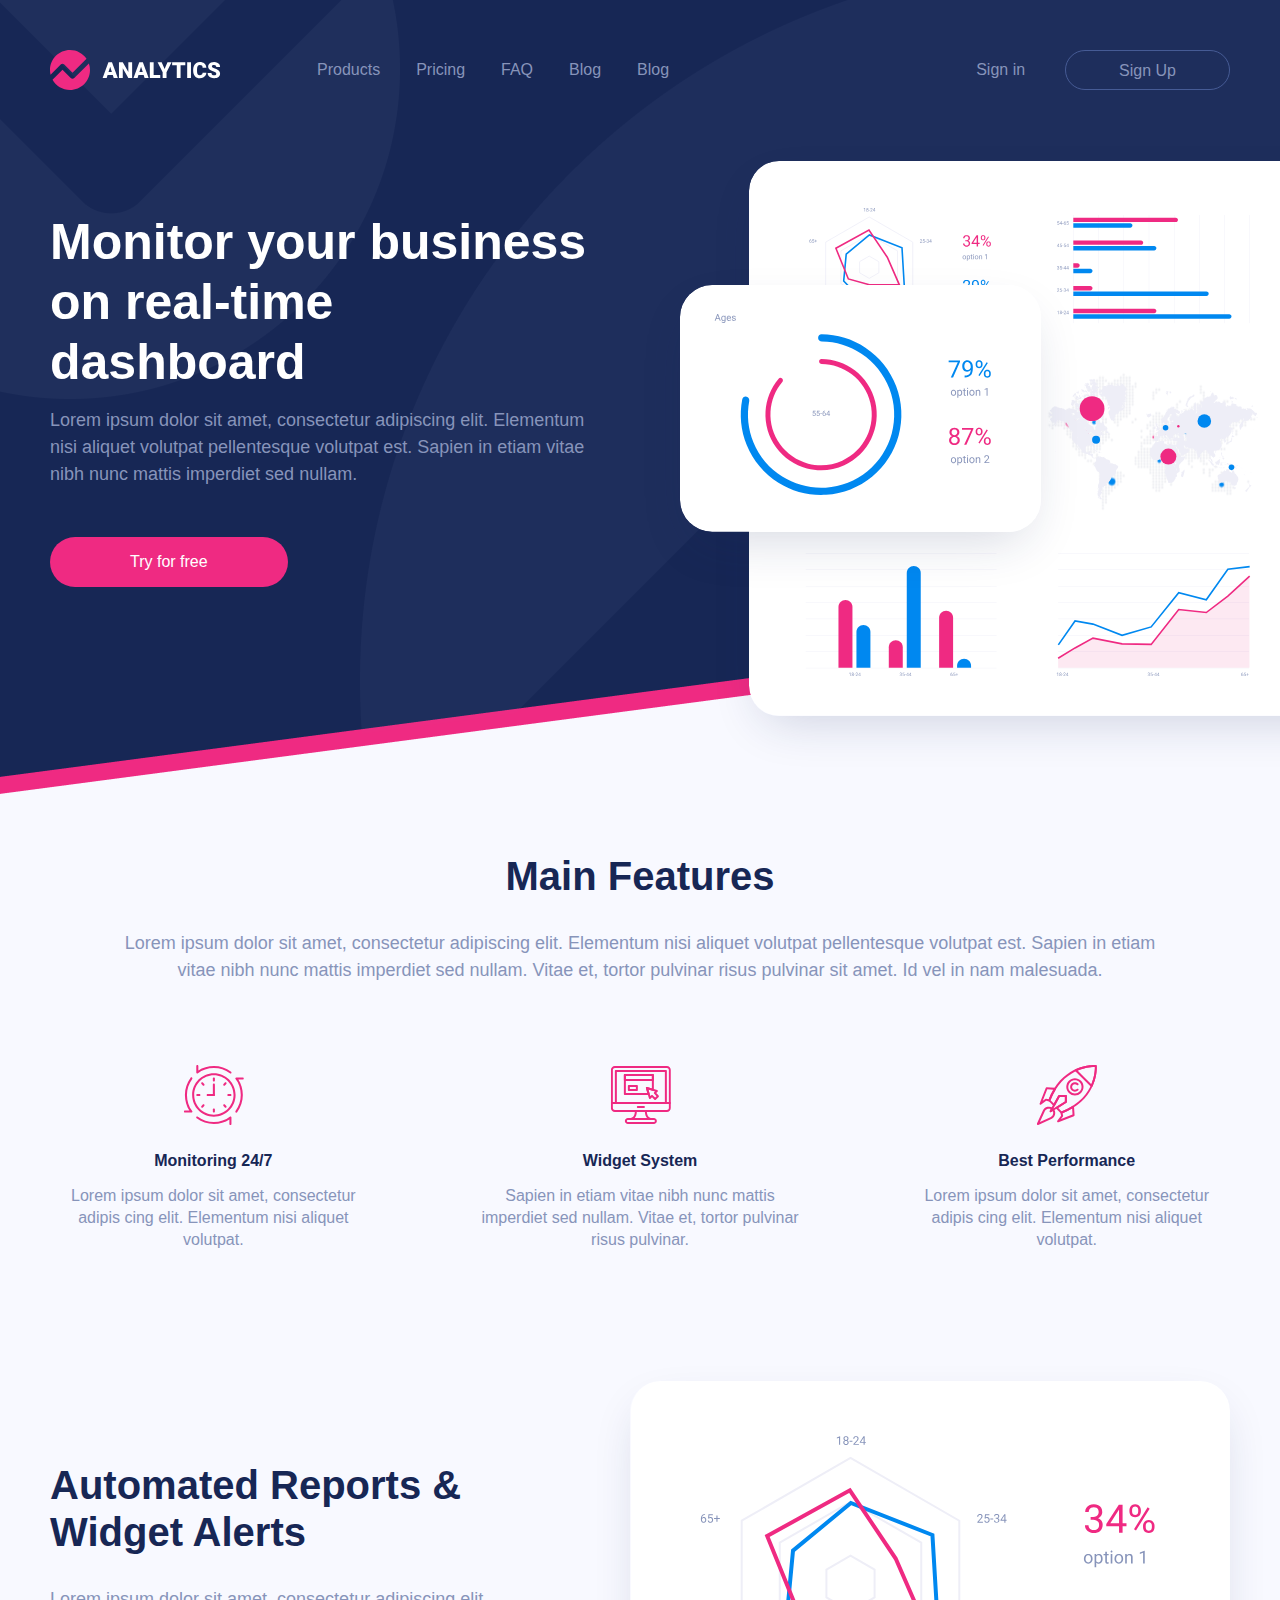
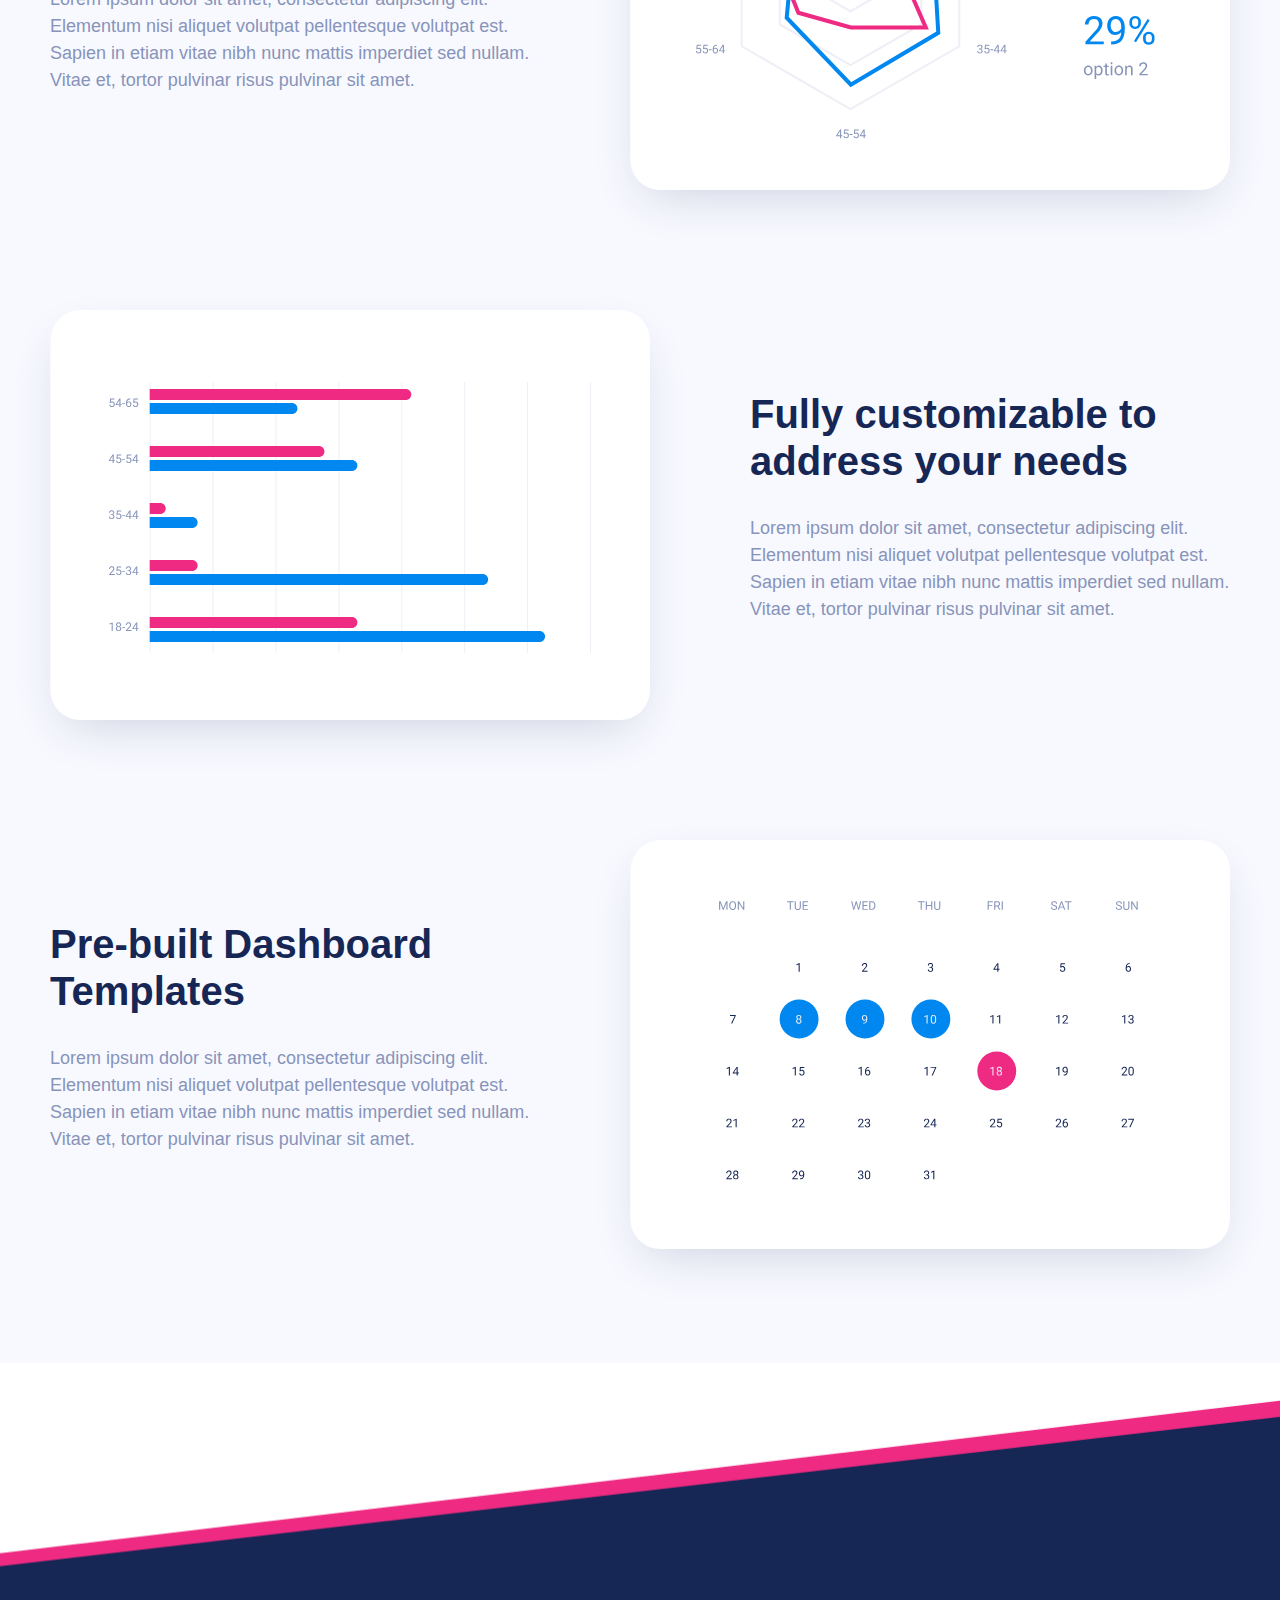
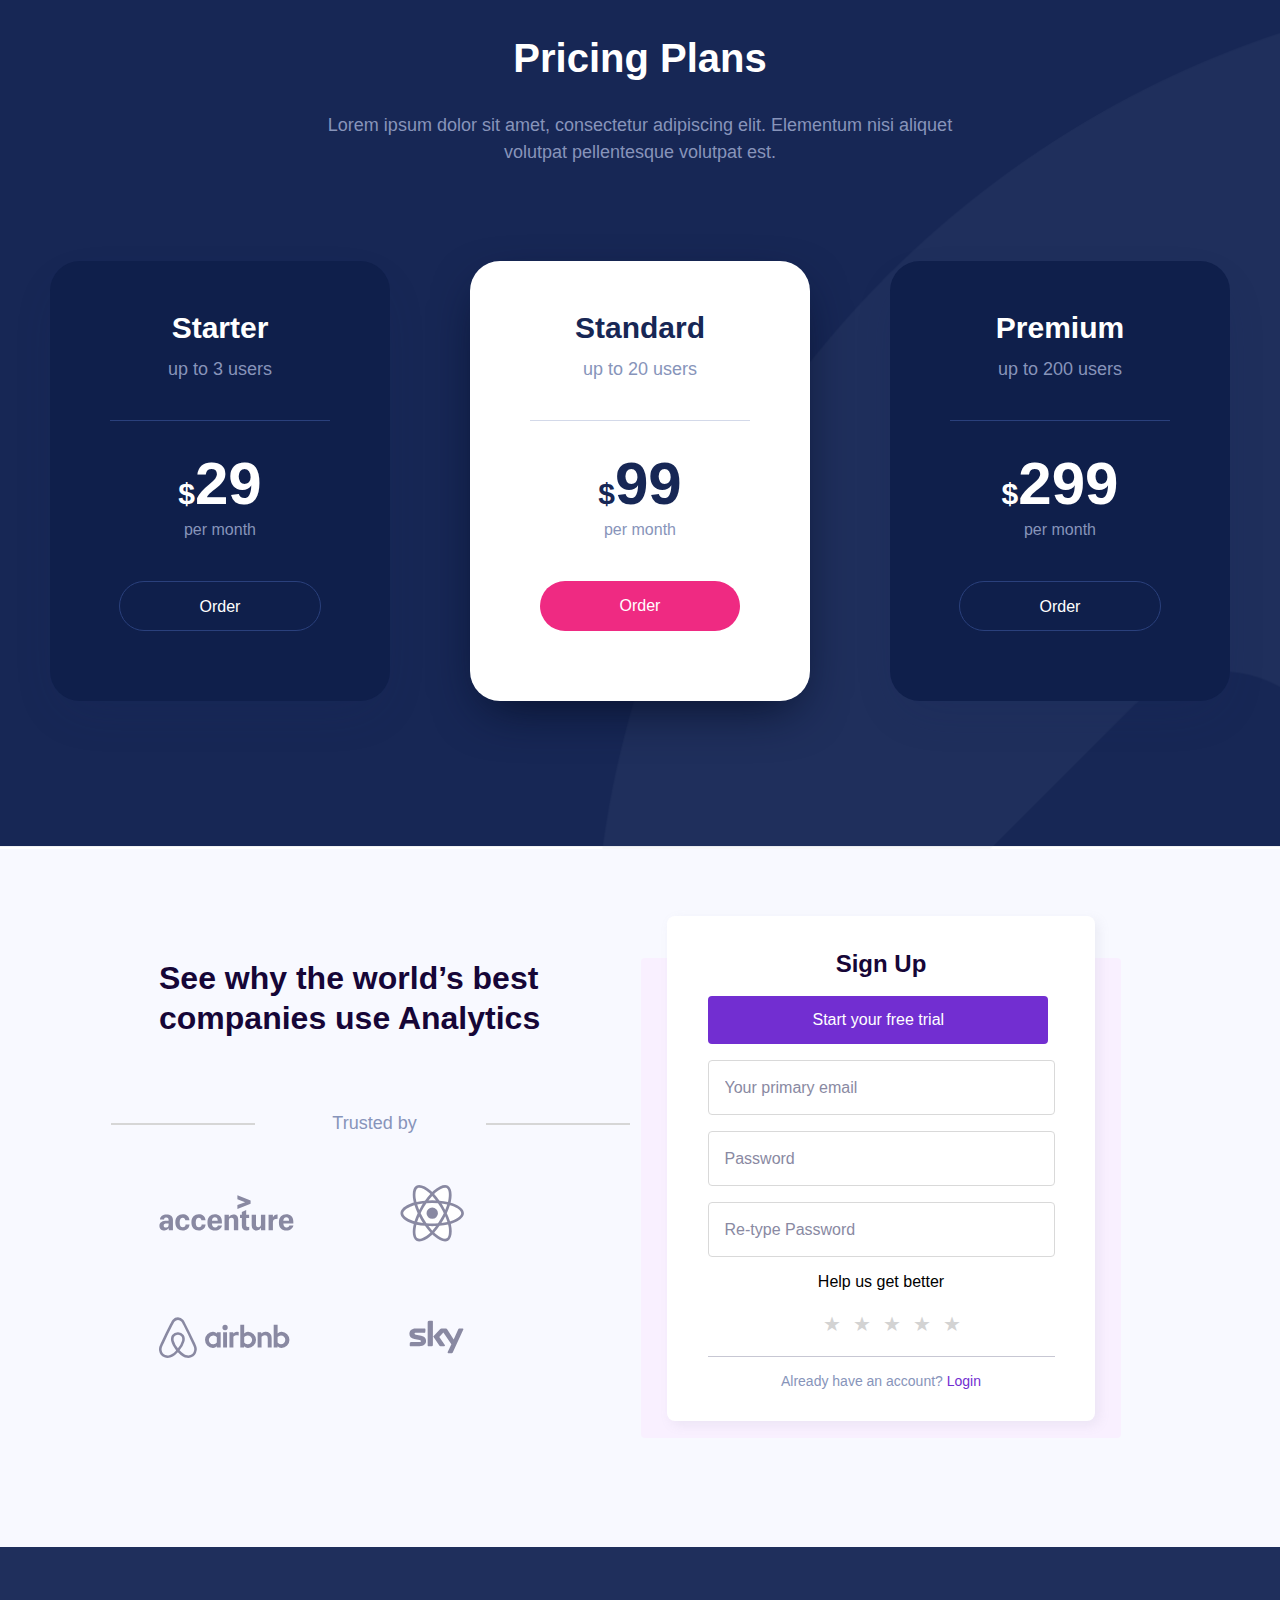
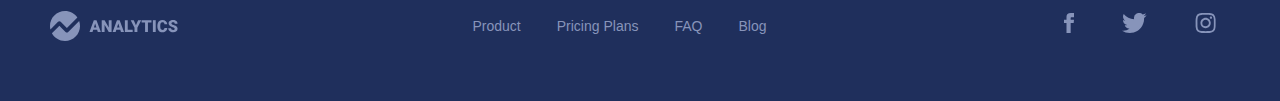
<file: Итоговая/index.html>
<!DOCTYPE html>
<html lang="en">

<head>
    <meta charset="UTF-8">
    <meta http-equiv="X-UA-Compatible" content="IE=edge">
    <meta name="viewport" content="width=device-width, initial-scale=1.0">
    <title>Document</title>
    <link rel="stylesheet" href="./css/style.css">
</head>

<body>
    <header class="header">
        <div class="container">
            <div class="header__top">
                <div class="header__logo">
                    <a class="logo" href="#!">
                        <img class="logo__img" src="./img/header/logo.svg" alt="logo">
                    </a>
                </div>
                <nav class="menu">
                    <ul class="menu__list">
                        <li class="menu__items">
                            <a class="menu__link" href="#!">Products</a>
                        </li>
                        <li class="menu__items">
                            <a class="menu__link" href="#!">Pricing</a>
                        </li>
                        <li class="menu__items">
                            <a class="menu__link" href="#!">FAQ</a>
                        </li>
                        <li class="menu__items">
                            <a class="menu__link" href="#!"> Blog
                            </a>
                        </li>
                        <li class="menu__items">
                            <a class="menu__link" href="#!">Blog</a>
                        </li>
                    </ul>
                </nav>
                <div class="sign">
                    <button class="sign__in-btn" href="#!">Sign in</button>
                    <button class="sign__up-btn" href="#!">Sign Up</button>
                </div>
            </div>
        </div>
        <div class="header__row">
            <div class="header__content">
                <h1 class="header__title">Monitor your business on real-time dashboard</h1>
                <div class="header__text">
                    <p class="text">Lorem ipsum dolor sit amet, consectetur adipiscing elit. Elementum nisi aliquet
                        volutpat pellentesque volutpat est. Sapien in etiam vitae nibh nunc mattis imperdiet sed nullam.
                    </p>
                </div>
                <a class="btn btn--red" href="#!">Try for free</a>
            </div>
            <div class="header__img">
                <img src="./img/header/header-content-screen.svg" alt="analytic">
            </div>
        </div>
    </header>

    <main class="main">
        <section class="features">
            <div class="container">
                <div class="features__top">
                    <div class="features__title">
                        <h2 class="title">
                            Main Features
                        </h2>
                    </div>
                    <div class="features__text">
                        <p class="text">Lorem ipsum dolor sit amet, consectetur adipiscing elit. Elementum nisi aliquet
                            volutpat pellentesque volutpat est. Sapien in etiam vitae nibh nunc mattis imperdiet sed
                            nullam. Vitae et, tortor pulvinar risus pulvinar sit amet. Id vel in nam malesuada.</p>
                    </div>
                </div>
                <div class="features__row">
                    <div class="features__column">
                        <img class="features__column-img" src="./img/features/monitoring.svg" alt="monitoring">
                        <h4 class="features__column-title">Monitoring 24/7</h4>
                        <div class="features__column-desc">Lorem ipsum dolor sit amet, consectetur adipis
                            cing elit. Elementum nisi aliquet volutpat.</div>
                    </div>
                    <div class="features__column">
                        <img class="features__column-img" src="./img/features/widget.svg" alt="widget">
                        <h4 class="features__column-title">Widget System</h4>
                        <div class="features__column-desc">Sapien in etiam vitae nibh nunc mattis imperdiet
                            sed nullam. Vitae et, tortor pulvinar risus pulvinar.</div>
                    </div>
                    <div class="features__column">
                        <img class="features__column-img" src="./img/features/perfomance.svg" alt="perfomance">
                        <h4 class="features__column-title">Best Performance</h4>
                        <div class="features__column-desc">Lorem ipsum dolor sit amet, consectetur adipis
                            cing elit. Elementum nisi aliquet volutpat.</div>
                    </div>
                </div>
            </div>

        </section>
        <section class="automated">
            <div class="container">
                <div class="automated__row">
                    <div class="automated__column">
                        <div class="automated__column-title">
                            <h2 class="title">Automated Reports & Widget Alerts</h2>
                        </div>
                        <div class="automated__column-text">
                            <p class="text">
                                Lorem ipsum dolor sit amet, consectetur adipiscing elit. Elementum nisi aliquet volutpat
                                pellentesque volutpat est. Sapien in etiam vitae nibh nunc mattis imperdiet sed nullam.
                                Vitae et, tortor pulvinar risus pulvinar sit amet.
                            </p>
                        </div>
                    </div>
                    <img class="automated__column-img" src="./img/automated/screen-01.svg" alt="screen-01">
                </div>
                <div class="automated__row">
                    <div class="automated__column">
                        <div class="automated__column-title">
                            <h2 class="title">Fully customizable to address your needs </h2>
                        </div>
                        <div class="automated__column-text">
                            <p class="text">
                                Lorem ipsum dolor sit amet, consectetur adipiscing elit. Elementum nisi aliquet volutpat
                                pellentesque volutpat est. Sapien in etiam vitae nibh nunc mattis imperdiet sed nullam.
                                Vitae et, tortor pulvinar risus pulvinar sit amet.
                            </p>
                        </div>
                    </div>
                    <img class="automated__column-img" src="./img/automated/screen-02.svg" alt="screen-01">
                </div>
                <div class="automated__row">
                    <div class="automated__column">
                        <div class="automated__column-title">
                            <h2 class="title">Pre-built Dashboard Templates</h2>
                        </div>
                        <div class="automated__column-text">
                            <p class="text">
                                Lorem ipsum dolor sit amet, consectetur adipiscing elit. Elementum nisi aliquet volutpat
                                pellentesque volutpat est. Sapien in etiam vitae nibh nunc mattis imperdiet sed nullam.
                                Vitae et, tortor pulvinar risus pulvinar sit amet.
                            </p>
                        </div>
                    </div>
                    <img class="automated__column-img" src="./img/automated/screen-03.svg" alt="screen-01">
                </div>
            </div>
        </section>
        <section class="price">
            <div class="container">
                <div class="price__top">
                    <div class="price__top-title">
                        <h2 class="title">Pricing Plans</h2>
                    </div>
                    <p class="text">Lorem ipsum dolor sit amet, consectetur adipiscing elit. Elementum nisi aliquet
                        volutpat pellentesque volutpat est. </p>
                </div>
                <div class="price__card">
                    <div class="card">
                        <div class="card__content">
                            <div class="card__top card__top--border-color">
                                <h3 class="card__title">Starter</h3>
                                <div class="card__text">up to 3 users</div>
                            </div>
                            <div class="card__inner">
                                <div class="card__inner-cost"><span>$</span>29</div>
                                <div class="card__inner-descr">per month</div>
                            </div>
                            <a class="btn btn-border " href="#!">Order</a>
                        </div>
                    </div>
                    <div class="card card-white">
                        <div class="card__content">
                            <div class="card__top">
                                <h3 class="card__title card--color">Standard</h3>
                                <div class="card__text">up to 20 users</div>
                            </div>
                            <div class="card__inner">
                                <div class="card__inner-cost card--color"><span>$</span>99</div>
                                <div class="card__inner-descr">per month</div>
                            </div>
                            <a class="btn btn--red btn--back-dark" href="#!">Order</a>
                        </div>
                    </div>
                    <div class="card">
                        <div class="card__content">
                            <div class="card__top card__top--border-color">
                                <h3 class="card__title">Premium</h3>
                                <div class="card__text">up to 200 users</div>
                            </div>
                            <div class="card__inner">
                                <div class="card__inner-cost"><span>$</span>299</div>
                                <div class="card__inner-descr">per month</div>
                            </div>
                            <a class="btn btn-border " href="#!">Order</a>
                        </div>
                    </div>
                </div>
            </div>
        </section>
        <section class="companies">
            <div class="companies__row">
                <div class="companies__column companies__column--mini-size">
                    <div class="companies__title">See why the world’s best companies use Analytics</div>
                    <div class="companies__descr">Trusted by</div>
                    <div class="companies__icons">
                        <a class="companies__icons-accenture" href="#!">
                            <svg width="135" height="36" xmlns="http://www.w3.org/2000/svg">
                                <path
                                    d="M78.406 10.066L86.118 7.2l-7.712-3.034V.146l13.2 5.328v3.28l-13.2 5.332v-4.02zM5.505 35.49c-2.787 0-5.087-1.395-5.087-4.509v-.166c0-3.773 3.28-5.087 7.3-5.087h1.887v-.74c0-1.56-.654-2.46-2.294-2.46a2.04 2.04 0 00-2.293 1.968H.91c.327-3.45 3.034-5.086 6.64-5.086 3.689 0 6.395 1.56 6.395 5.413v10.334h-4.18v-1.806a5.042 5.042 0 01-4.261 2.139zm4.1-5.495v-1.474h-1.72c-2.133 0-3.2.575-3.2 1.967v.166c0 1.067.654 1.807 2.133 1.807a2.5 2.5 0 002.787-2.465zm14.1 5.494c-4.267 0-7.381-2.625-7.381-7.873v-.241c0-5.253 3.28-8.04 7.38-8.04 3.528 0 6.395 1.805 6.728 5.82h-4.1c-.247-1.474-1.067-2.46-2.541-2.46-1.806 0-3.114 1.474-3.114 4.508v.494c0 3.114 1.147 4.508 3.114 4.508a2.867 2.867 0 002.787-2.787h3.94c-.25 3.528-2.63 6.072-6.811 6.072h-.002zm16.075 0c-4.267 0-7.381-2.625-7.381-7.873v-.241c0-5.247 3.28-8.035 7.38-8.035 3.528 0 6.395 1.805 6.728 5.82h-4.1c-.247-1.474-1.067-2.46-2.541-2.46-1.806 0-3.114 1.474-3.114 4.509v.492c0 3.114 1.147 4.508 3.114 4.508a2.867 2.867 0 002.787-2.787h3.934c-.245 3.524-2.624 6.067-6.805 6.067h-.002zm16.155 0c-4.427 0-7.461-2.625-7.461-7.787v-.328c0-5.166 3.2-8.034 7.38-8.034 3.855 0 7.055 2.133 7.055 7.3v1.886H52.903c.166 2.788 1.394 3.854 3.2 3.854a2.768 2.768 0 002.868-1.967h4.02c-.574 2.863-2.953 5.076-7.054 5.076h-.002zm-3.032-9.843h5.82c-.08-2.294-1.146-3.28-2.867-3.28-1.393.087-2.626.823-2.953 3.28zm12.628-5.9h4.347v2.3a4.941 4.941 0 014.674-2.627c2.787 0 4.674 1.721 4.674 5.415v10.329h-4.347v-9.675c0-1.806-.74-2.627-2.294-2.627a2.586 2.586 0 00-2.707 2.869v9.427H65.53V19.746zm21.649-4.674v4.674h2.953v3.2H87.18v7.3c0 1.146.493 1.72 1.56 1.72a3.636 3.636 0 001.474-.247v3.361c-.8.231-1.629.342-2.46.328-3.361 0-4.92-1.56-4.92-4.675v-7.788h-1.8v-3.2h1.806v-2.87l4.34-1.803zm19.189 20.088h-4.351V32.87a4.773 4.773 0 01-4.5 2.626c-2.787 0-4.84-1.721-4.84-5.328V19.744h4.34v9.841c0 1.806.74 2.627 2.214 2.627a2.634 2.634 0 002-.824 2.627 2.627 0 00.707-2.045v-9.517h4.347v15.335l.083-.002zm3.2-15.414h4.349v2.867a4.641 4.641 0 014.674-3.034v4.267c-2.953 0-4.674.9-4.674 3.445v7.954h-4.347l-.002-15.5zm17.8 15.741c-4.427 0-7.461-2.626-7.461-7.788v-.327c0-5.166 3.2-8.035 7.381-8.035 3.854 0 7.054 2.134 7.054 7.3v1.887H124.33c.166 2.787 1.394 3.855 3.2 3.855a2.766 2.766 0 002.868-1.967h4.02c-.654 2.861-3.034 5.075-7.054 5.075h.005zm-3.119-9.842h5.821c-.08-2.293-1.147-3.28-2.868-3.28-1.313.088-2.546.824-2.953 3.28z" />
                            </svg>
                        </a>
                        <a class="companies__icons-react" href="#!">
                            <svg width="64" height="57" xmlns="http://www.w3.org/2000/svg">
                                <path
                                    d="M52.643 18.294a42.753 42.753 0 00-2.042-.643c.114-.462.22-.927.316-1.393 1.546-7.5.535-13.55-2.916-15.54C44.69-1.19 39.28.8 33.814 5.558c-.539.466-1.065.95-1.58 1.449a31.109 31.109 0 00-1.05-.971C25.454.948 19.713-1.195 16.264.8c-3.305 1.914-4.284 7.6-2.893 14.708.138.704.295 1.404.469 2.1-.812.23-1.6.477-2.348.738C4.776 20.687.487 24.357.487 28.165c0 3.932 4.6 7.875 11.6 10.266a36.83 36.83 0 001.715.536c-.188.75-.354 1.505-.5 2.265-1.327 6.988-.291 12.536 3.007 14.438 3.406 1.964 9.122-.055 14.688-4.92.44-.385.881-.792 1.324-1.22a41.464 41.464 0 001.715 1.565c5.39 4.639 10.716 6.513 14.01 4.606 3.4-1.97 4.509-7.93 3.073-15.182-.11-.554-.236-1.121-.38-1.7.4-.12.793-.242 1.18-.368 7.272-2.41 12-6.3 12-10.29 0-3.82-4.427-7.514-11.28-9.872l.004.005z" />
                                <path
                                    d="M51.065 35.883c-.347.115-.7.226-1.065.333a63.6 63.6 0 00-3.212-8.036 63.572 63.572 0 003.087-7.921c.649.188 1.279.386 1.886.6 5.87 2.02 9.45 5.009 9.45 7.31 0 2.453-3.866 5.637-10.145 7.718l-.001-.004zm-2.605 5.163c.613 2.748.714 5.586.3 8.372-.378 2.037-1.138 3.394-2.077 3.938-2 1.157-6.275-.347-10.885-4.314a40.916 40.916 0 01-1.6-1.454 63.686 63.686 0 005.317-6.752 63.265 63.265 0 008.592-1.324c.129.522.243 1.033.343 1.535l.01-.001zM22.112 53.159c-1.953.69-3.51.709-4.45.167-2-1.154-2.832-5.61-1.7-11.585.134-.706.288-1.408.464-2.106a63.746 63.746 0 008.549 1.238A65.949 65.949 0 0030.42 47.6c-.394.38-.797.751-1.21 1.113a22.952 22.952 0 01-7.1 4.446l.002-.001zm-9.15-17.288a22.959 22.959 0 01-7.4-3.93C3.99 30.59 3.2 29.25 3.2 28.166c0-2.31 3.444-5.256 9.188-7.26.72-.25 1.448-.478 2.183-.686a64.992 64.992 0 003.092 8.012 65.99 65.99 0 00-3.13 8.126 32.81 32.81 0 01-1.571-.49v.003zm3.067-20.882c-1.192-6.093-.4-10.69 1.592-11.842 2.122-1.23 6.815.523 11.76 4.915.317.28.635.575.953.879a64.95 64.95 0 00-5.4 6.687 66.205 66.205 0 00-8.465 1.316c-.162-.648-.308-1.3-.436-1.955h-.004zm27.363 6.757a85.24 85.24 0 00-1.93-3.172c2.025.255 3.964.6 5.785 1.01a57.797 57.797 0 01-2.03 5.463 92.215 92.215 0 00-1.825-3.3v-.001zm-11.158-10.87a57.942 57.942 0 013.733 4.508 79.493 79.493 0 00-7.5 0 58.558 58.558 0 013.765-4.5l.002-.007zM21 21.765a81.184 81.184 0 00-1.791 3.28 59.83 59.83 0 01-2.01-5.485c1.81-.405 3.74-.736 5.752-.987a77.82 77.82 0 00-1.945 3.2L21 21.764zm2 16.194a57.727 57.727 0 01-5.846-.94 60.704 60.704 0 012.056-5.6 80.587 80.587 0 003.792 6.54H23zm9.3 7.689a61.145 61.145 0 01-3.817-4.568c1.214.048 2.451.072 3.71.072 1.294 0 2.57-.029 3.83-.085a57.65 57.65 0 01-3.714 4.582l-.01-.001zM45.243 31.32a57.535 57.535 0 012.13 5.58 57.53 57.53 0 01-5.918 1.009 94.204 94.204 0 001.948-3.228 86.855 86.855 0 001.84-3.361zm-4.187 2.007a90.628 90.628 0 01-3.043 4.91c-1.882.134-3.827.2-5.81.2-1.981 0-3.893-.061-5.742-.181a76.762 76.762 0 01-5.806-10.03 76.052 76.052 0 012.7-5.113 76.531 76.531 0 013.076-4.9 76.586 76.586 0 0111.563.002 81.184 81.184 0 013.056 4.88 93.513 93.513 0 012.735 5.09 81.633 81.633 0 01-2.726 5.135l-.003.007zm5.59-30.262c2.124 1.225 2.95 6.165 1.616 12.644-.088.422-.183.842-.285 1.26a64.903 64.903 0 00-8.482-1.34 63.66 63.66 0 00-5.362-6.691c.475-.458.961-.904 1.459-1.338 4.683-4.076 9.06-5.685 11.055-4.535h-.001z"
                                    fill="#fff" />
                                <path d="M32.204 22.502a5.665 5.665 0 110 11.329 5.665 5.665 0 010-11.33" />
                            </svg>
                        </a>
                        <a class="companies__icons-airbnb" href="#!">

                            <svg width="131" height="41" xmlns="http://www.w3.org/2000/svg">
                                <path
                                    d="M68.73 10.447a2.65 2.65 0 11-5.298.002 2.65 2.65 0 015.299-.002zm-10.92 5.338v.652a5.09 5.09 0 00-3.951-1.63 8.07 8.07 0 000 16.134 4.946 4.946 0 003.952-1.67v.691a.556.556 0 00.57.57h3.3v-15.32h-3.3a.586.586 0 00-.57.572v.001zm0 9.82a4.047 4.047 0 01-3.3 1.67 4.403 4.403 0 01-4.258-6.134 4.404 4.404 0 014.259-2.666 4.16 4.16 0 013.3 1.671v5.458zm6.317-10.39h3.91v15.32h-3.91V15.212v.001zm58.428-.409a5.087 5.087 0 00-3.953 1.631v-8.6h-3.911v22.695h3.3a.582.582 0 00.57-.57v-.693a5.04 5.04 0 003.952 1.671 8.07 8.07 0 00.042-16.136v.002zm-.652 12.428a3.992 3.992 0 01-3.3-1.67v-5.46a4.422 4.422 0 013.3-1.672 4.399 4.399 0 110 8.8v.002zm-9.249-5.785v9.127h-3.912v-8.679c0-2.526-.815-3.545-3.014-3.545a4.378 4.378 0 00-3.179 1.508v10.675h-3.91v-15.32h3.1a.582.582 0 01.571.57v.652a5.615 5.615 0 014.155-1.63 6.346 6.346 0 014.279 1.466c1.385 1.141 1.915 2.607 1.915 5.175l-.005.001zm-23.511-6.642a5.09 5.09 0 00-3.952 1.631v-8.6H81.28v22.695h3.3a.583.583 0 00.57-.57v-.693a5.045 5.045 0 003.953 1.671 8.07 8.07 0 00.04-16.135v.001zm-.652 12.428a3.988 3.988 0 01-3.3-1.67v-5.46a4.423 4.423 0 013.3-1.672 4.405 4.405 0 110 8.8v.002zM77.898 14.807a6.223 6.223 0 011.793.2v3.626s-3.26-1.1-5.3 1.223v10.716h-3.912V15.213h3.3a.582.582 0 01.57.571v.652a5.355 5.355 0 013.549-1.63v.001zM37.276 29.15c-.2-.489-.407-1.018-.611-1.467-.326-.733-.652-1.426-.937-2.078l-.041-.04a432.964 432.964 0 00-9-18.417l-.122-.245a87.692 87.692 0 01-.977-1.915c-.402-.8-.894-1.552-1.467-2.24A6.581 6.581 0 0018.94.22a6.838 6.838 0 00-5.214 2.445c-.56.699-1.051 1.45-1.467 2.241-.318.642-.644 1.28-.977 1.915l-.123.245c-3.137 6.111-6.193 12.3-9 18.416l-.041.081c-.285.653-.611 1.345-.937 2.078-.204.45-.407.938-.611 1.467a9.142 9.142 0 00-.49 4.4 8.66 8.66 0 005.3 6.764 8.361 8.361 0 003.3.652 10.76 10.76 0 005.135-1.467 20.632 20.632 0 005.045-4.237 21.41 21.41 0 005.052 4.237 10.763 10.763 0 004.074 1.385 8.216 8.216 0 004.36-.57 8.644 8.644 0 005.3-6.764 7.72 7.72 0 00-.37-4.359h-.001zM18.9 31.27a20.093 20.093 0 01-4.115-7.579 6.57 6.57 0 01-.122-2.486c.08-.613.303-1.2.652-1.712a4.328 4.328 0 013.586-1.793 4.173 4.173 0 013.586 1.793c.348.512.571 1.099.652 1.712a6.558 6.558 0 01-.122 2.486 20.746 20.746 0 01-4.117 7.576v.002zm16.256 1.914a6.053 6.053 0 01-3.707 4.768 6.17 6.17 0 01-3.1.407 8.021 8.021 0 01-3.1-1.059 19.035 19.035 0 01-4.645-3.953 22.984 22.984 0 004.93-9c.264-1.134.332-2.306.2-3.464a6.606 6.606 0 00-1.1-2.77 6.867 6.867 0 00-5.745-2.894 6.97 6.97 0 00-5.745 2.893 6.613 6.613 0 00-1.1 2.771 8.466 8.466 0 00.2 3.464c.61 2.69 2.28 5.745 4.93 9.045a18.297 18.297 0 01-4.645 3.953 7.998 7.998 0 01-3.1 1.06 6.517 6.517 0 01-3.1-.408 6.055 6.055 0 01-3.686-4.776 6.74 6.74 0 01.367-3.178c.122-.408.326-.815.53-1.3.285-.652.61-1.345.937-2.038l.04-.08A445.136 445.136 0 0113.483 8.33l.122-.245c.326-.61.652-1.263.978-1.874.307-.64.69-1.242 1.14-1.793a4.277 4.277 0 016.52 0c.45.551.832 1.153 1.14 1.793.327.611.653 1.263.979 1.874l.123.245a540.03 540.03 0 018.923 18.335v.041c.326.653.61 1.386.937 2.038.2.488.407.9.53 1.3a6.885 6.885 0 01.284 3.137l-.001.003z" />
                            </svg>
                        </a>
                        <a class="companies__icons-sky" href="#!">
                            <svg width="55" height="34" xmlns="http://www.w3.org/2000/svg">
                                <path
                                    d="M23.904 1.509a.676.676 0 00-.758-.724h-2.67a1.636 1.636 0 00-1.814 1.824v22.868a.682.682 0 00.764.726h2.664a1.634 1.634 0 001.814-1.825V1.508zm30.514 7.714c0-.43-.317-.641-.749-.641h-3.24a1.107 1.107 0 00-1.177.755l-4.568 10.137-6.366-10.031a1.721 1.721 0 00-1.757-.858h-3.85a2.025 2.025 0 00-1.7.722l-6.784 7.277 6.079 8.867a1.329 1.329 0 001.176.747h3.626c.543 0 .859-.218.859-.674a1.194 1.194 0 00-.316-.715l-5.344-7.912 4.053-4.365 8.011 11.841-3.536 7.482c-.114.2-.187.419-.216.646 0 .434.318.642.751.642h3.215a1.1 1.1 0 001.176-.752L54.206 9.87c.115-.2.188-.42.212-.648zM6.941 14.677c-1.065-.24-1.4-.54-1.4-1.077 0-.418.331-.752 1.291-.752h7.773a1.632 1.632 0 001.819-1.813V9.344a.68.68 0 00-.723-.761h-9.1C2.544 8.585.418 10.933.418 13.924c0 2.665 1.636 4.287 4.91 5.015l5.224 1.169c1.062.235 1.392.54 1.392 1.084 0 .412-.329.744-1.286.744h-8.1A1.63 1.63 0 00.734 23.75v1.69a.679.679 0 00.719.763h8.889c4.8 0 6.731-2.35 6.731-5.133 0-2.875-1.657-4.5-4.908-5.223l-5.224-1.17z" />
                            </svg>
                        </a>
                    </div>
                </div>
                <div class="companies__column">
                    <div class="companies__column-inner">
                        <h3 class="companies__column-title">Sign Up</h3>
                        <form class="form__authorization">
                            <button class="form__auth-btn" type="submit" name="form__auth-submit">Start your free
                                trial</button>
                            <input class="form__auth" type="email" name="form__auth-email"
                                placeholder="Your primary email">
                            <input class="form__auth" id="password1" type="password" name="form__auth-pass"
                                placeholder="Password">
                            <input class="form__auth" id="password2" type="password" name="form__auth-pass"
                                placeholder="Re-type Password">
                        </form>
                        <div class="companies__stars">
                            <h4 class="companies__stars-title">Help us get better</h4>
                            <div class="rating-area">
                                <input type="radio" id="star-5" name="rating" value="5">
                                <label for="star-5" title="Оценка «5»"></label>
                                <input type="radio" id="star-4" name="rating" value="4">
                                <label for="star-4" title="Оценка «4»"></label>
                                <input type="radio" id="star-3" name="rating" value="3">
                                <label for="star-3" title="Оценка «3»"></label>
                                <input type="radio" id="star-2" name="rating" value="2">
                                <label for="star-2" title="Оценка «2»"></label>
                                <input type="radio" id="star-1" name="rating" value="1">
                                <label for="star-1" title="Оценка «1»"></label>
                            </div>
                            <p class="companies__stars-text">Already have an account? <a href="#!">Login</a></p>
                        </div>
                    </div>
                </div>
            </div>
        </section>
    </main>

    <div class="footer">
        <div class="container">
            <div class="footer__row">
                <a class="logo" href="">
                    <img src="./img/footer/logo.svg" alt="footer-logo">
                </a>
                <nav class="footer__menu">
                    <ul class="footer__menu-list">
                        <li class="footer__menu-item">
                            <a class="footer__menu-link" href="#!">Product</a>
                        </li>
                        <li class="footer__menu-item">
                            <a class="footer__menu-link" href="#!">Pricing Plans</a>
                        </li>
                        <li class="footer__menu-item">
                            <a class="footer__menu-link" href="#!">FAQ</a>
                        </li>
                        <li class="footer__menu-item">
                            <a class="footer__menu-link" href="#!">Blog</a>
                        </li>
                    </ul>
                </nav>
                <div class="footer__social">
                    <ul class="footer__social-list">
                        <li class="footer__social-item">
                            <a class="footer__social-link" href="#!">
                                <svg width="10" height="20" xmlns="http://www.w3.org/2000/svg">
                                    <path
                                        d="M2.5 6.667H0V10h2.5v10h4.167V10h3L10 6.667H6.667V5.25c0-.75.166-1.083.916-1.083H10V0H6.833C3.833 0 2.5 1.333 2.5 3.833v2.834z" />
                                </svg>
                            </a>
                        </li>
                        <li class="footer__social-item">
                            <a class="footer__social-link" href="#!">
                                <svg width="25" height="20" xmlns="http://www.w3.org/2000/svg">
                                    <path
                                        d="M7.74 20c9.286 0 14.365-7.694 14.365-14.365 0-.219-.005-.436-.015-.653a10.273 10.273 0 002.519-2.614 10.07 10.07 0 01-2.9.794A5.067 5.067 0 0023.93.37a10.12 10.12 0 01-3.205 1.226A5.05 5.05 0 0012.119 6.2 14.334 14.334 0 011.713.926a5.03 5.03 0 00-.684 2.537c0 1.752.891 3.298 2.247 4.203a5.013 5.013 0 01-2.287-.632l-.001.065a5.05 5.05 0 004.05 4.95 5.053 5.053 0 01-2.28.086 5.055 5.055 0 004.717 3.507 10.13 10.13 0 01-6.27 2.161c-.408 0-.81-.023-1.205-.07A14.293 14.293 0 007.74 20z" />
                                </svg>
                            </a>
                        </li>
                        <li class="footer__social-item">
                            <a class="footer__social-link" href="#!">
                                <svg width="21" height="20" xmlns="http://www.w3.org/2000/svg">
                                    <path
                                        d="M10.608 1.833c2.667 0 3 0 4.084.084 2.75.083 4 1.416 4.083 4.083.083 1.083.083 1.333.083 4s0 3-.083 4c-.083 2.667-1.417 4-4.083 4.083-1.084.084-1.334.084-4.084.084-2.666 0-3 0-4-.084-2.75-.083-4-1.416-4.083-4.083-.083-1.083-.083-1.333-.083-4s0-3 .083-4c.083-2.667 1.417-4 4.083-4.083 1-.084 1.334-.084 4-.084zm0-1.833c-2.75 0-3.083 0-4.083.083C2.858.25.858 2.25.692 5.917.608 6.917.608 7.25.608 10s0 3.083.084 4.083c.166 3.667 2.166 5.667 5.833 5.834 1 .083 1.333.083 4.083.083s3.084 0 4.084-.083c3.666-.167 5.666-2.167 5.833-5.834.083-1 .083-1.333.083-4.083s0-3.083-.083-4.083C20.358 2.25 18.358.25 14.692.083 13.692 0 13.358 0 10.608 0zm0 4.833c-2.833 0-5.166 2.334-5.166 5.167 0 2.833 2.333 5.167 5.166 5.167 2.834 0 5.167-2.334 5.167-5.167 0-2.833-2.333-5.167-5.167-5.167zm0 8.5A3.343 3.343 0 017.275 10c0-1.833 1.5-3.333 3.333-3.333 1.834 0 3.334 1.5 3.334 3.333 0 1.833-1.5 3.333-3.334 3.333zM15.942 3.5c-.667 0-1.167.5-1.167 1.167 0 .666.5 1.166 1.167 1.166.666 0 1.166-.5 1.166-1.166 0-.667-.5-1.167-1.166-1.167z" />
                                </svg>
                            </a>
                        </li>
                    </ul>
                </div>
            </div>
        </div>
    </div>
    <script src="./js/main.js"></script>
</body>

</html>
</file>
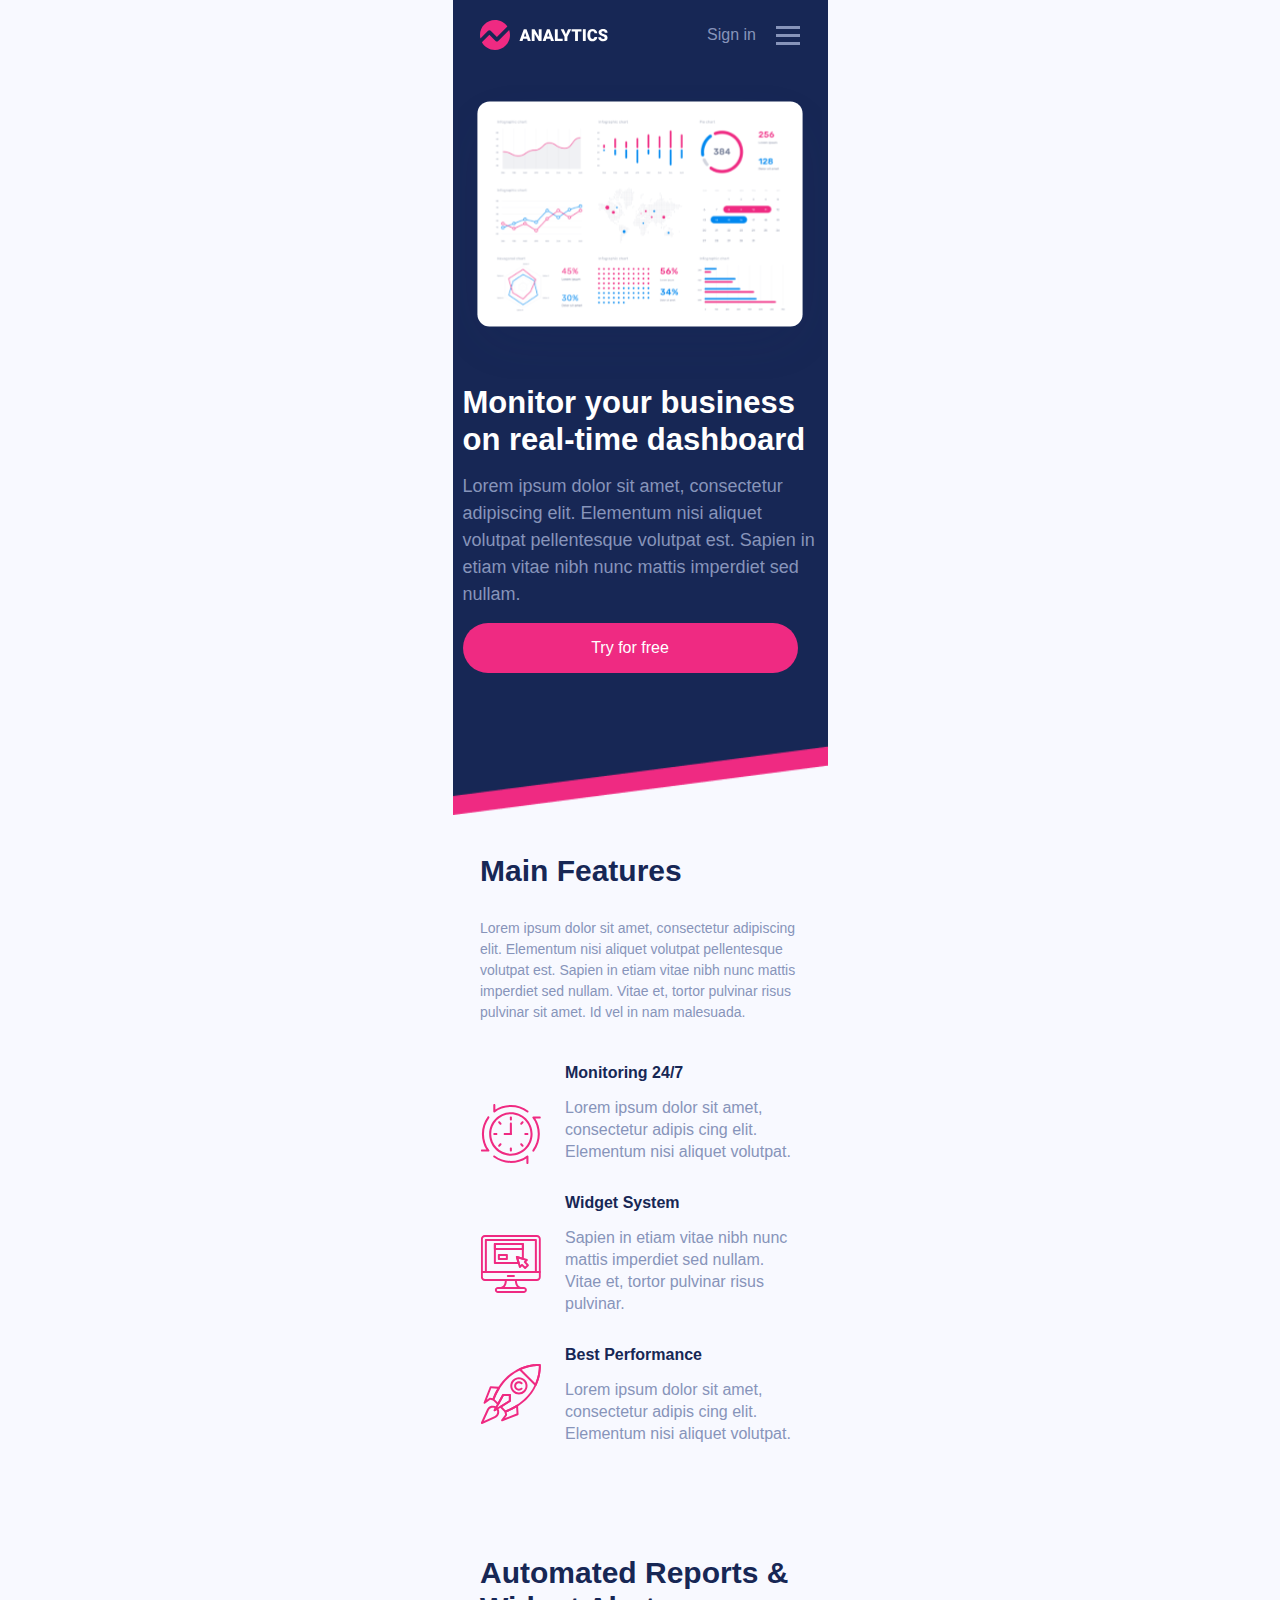
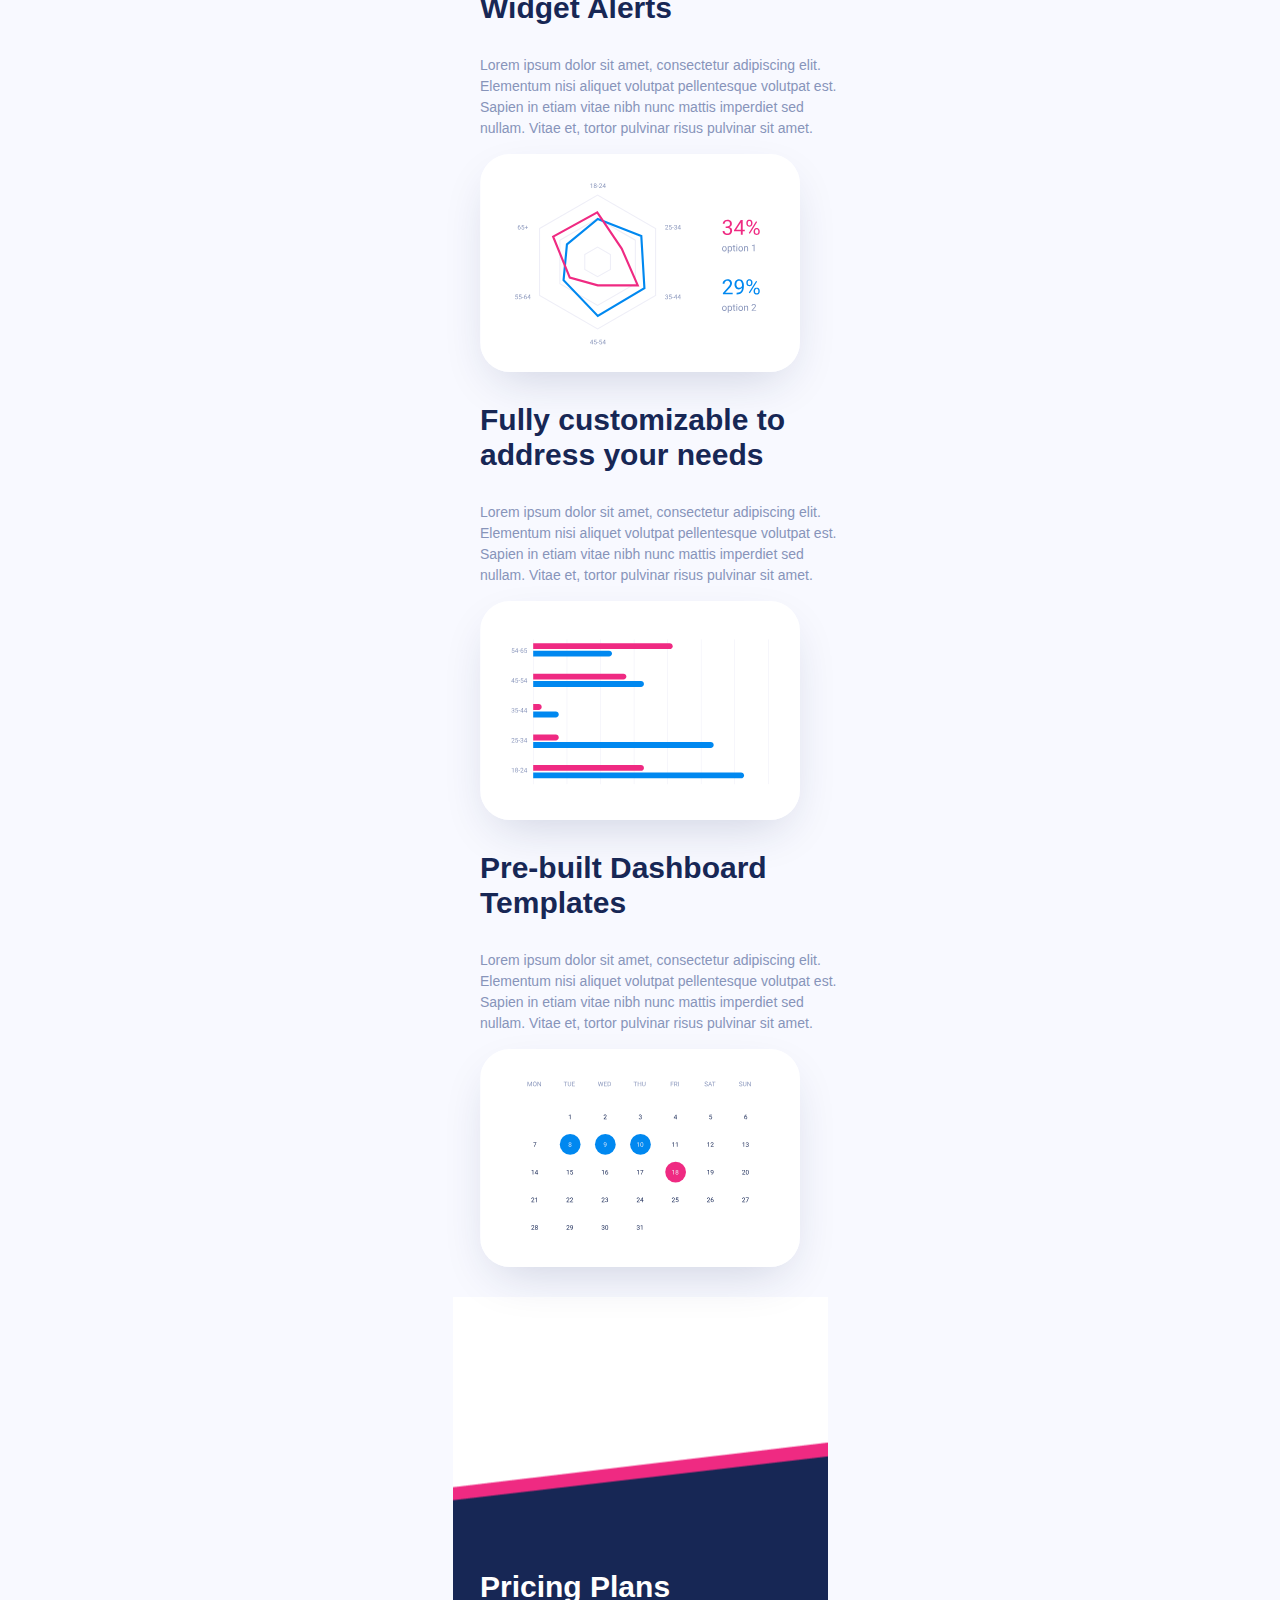
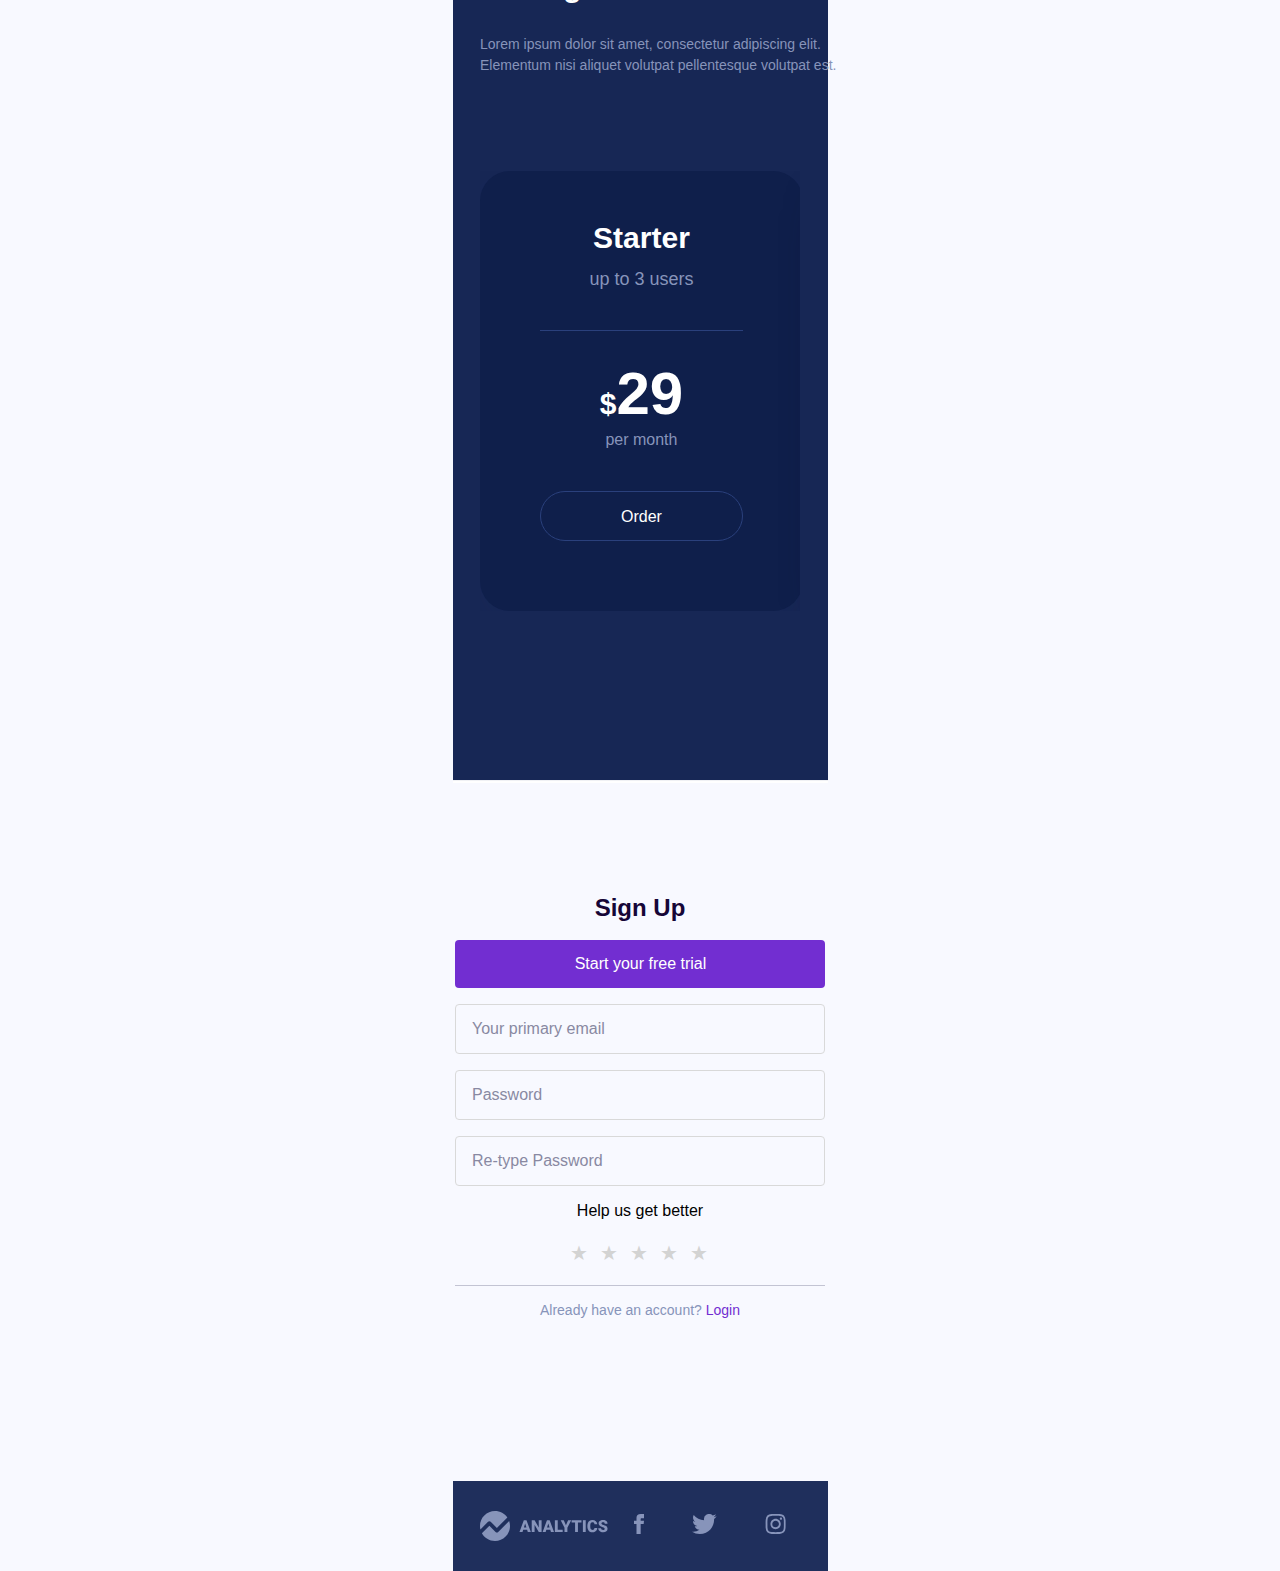
<file: Итоговая/m_index.html>
<!DOCTYPE html>
<html lang="en">

<head>
    <meta charset="UTF-8">
    <meta http-equiv="X-UA-Compatible" content="IE=edge">
    <meta name="viewport" content="width=device-width, initial-scale=1.0">
    <title>Document</title>
    <link rel="stylesheet" href="m_css\style.css">
</head>

<body>
    <header class="header">
        <div class="container">
            <div class="header__top">
                <div class="header__logo">
                    <a class="logo" href="#!">
                        <img class="logo__img" src="./img/mobile/logo.svg" alt="logo">
                    </a>
                </div>
                <div class="sign">
                    <button class="sign__in-btn" href="#!">Sign in</button>
                    <a class="menu__link" href="#!"><img src="./img/mobile/menu-icon.svg" alt="menu"></a>
                </div>
            </div>
        </div>
        <div class="header__row">
            <div class="header__img">
                <img src="./img/mobile/Rectangle 9.svg" alt="analytic">
            </div>
            <div class="header__content">
                <h1 class="header__title">Monitor your business on real-time dashboard</h1>
                <div class="header__text">
                    <p class="text">Lorem ipsum dolor sit amet, consectetur adipiscing elit. Elementum nisi aliquet
                        volutpat pellentesque volutpat est. Sapien in etiam vitae nibh nunc mattis imperdiet sed nullam.
                    </p>
                </div>
                <a class="long--button btn btn--red" href="#!">Try for free</a>
            </div>
    </header>

    <main class="main">
        <section class="features">
            <div class="container">
                <div class="features__top">
                    <div class="features__title">
                        <h2 class="title">
                            Main Features
                        </h2>
                    </div>
                    <div class="features__text">
                        <p class="text">Lorem ipsum dolor sit amet, consectetur adipiscing elit. Elementum nisi aliquet
                            volutpat pellentesque volutpat est. Sapien in etiam vitae nibh nunc mattis imperdiet sed
                            nullam. Vitae et, tortor pulvinar risus pulvinar sit amet. Id vel in nam malesuada.</p>
                    </div>
                </div>
                <div class="features__bot">
                    <div class="features__column">
                        <img class="features__column-img" src="./img/features/monitoring.svg" alt="monitoring">
                        <img class="features__column-img" src="./img/features/widget.svg" alt="widget">
                        <img class="features__column-img" src="./img/features/perfomance.svg" alt="perfomance">
                    </div>
                    <div class="features__column">
                        <div class="features__row">
                            <h4 class="features__column-title">Monitoring 24/7</h4>
                            <div class="features__column-desc">Lorem ipsum dolor sit amet, consectetur adipis
                                cing elit. Elementum nisi aliquet volutpat.</div>
                        </div>
                        <div class="features__row">
                            <h4 class="features__column-title">Widget System</h4>
                            <div class="features__column-desc">Sapien in etiam vitae nibh nunc mattis imperdiet
                                sed nullam. Vitae et, tortor pulvinar risus pulvinar.</div>
                        </div>
                        <div class="features__row">
                            <h4 class="features__column-title">Best Performance</h4>
                            <div class="features__column-desc">Lorem ipsum dolor sit amet, consectetur adipis
                                cing elit. Elementum nisi aliquet volutpat.</div>
                        </div>
                    </div>
                </div>
            </div>
        </section>
        <section class="automated">
            <div class="container">
                <div class="automated__row">
                    <div class="automated__column">
                        <div class="automated__column-title">
                            <h2 class="title">Automated Reports & Widget Alerts</h2>
                        </div>
                        <div class="automated__column-text">
                            <p class="text">
                                Lorem ipsum dolor sit amet, consectetur adipiscing elit. Elementum nisi aliquet volutpat
                                pellentesque volutpat est. Sapien in etiam vitae nibh nunc mattis imperdiet sed nullam.
                                Vitae et, tortor pulvinar risus pulvinar sit amet.
                            </p>
                        </div>
                    </div>
                    <img class="automated__column-img" src="./img/automated/screen-01.svg" alt="screen-01">
                </div>
                <div class="automated__row">
                    <div class="automated__column">
                        <div class="automated__column-title">
                            <h2 class="title">Fully customizable to address your needs </h2>
                        </div>
                        <div class="automated__column-text">
                            <p class="text">
                                Lorem ipsum dolor sit amet, consectetur adipiscing elit. Elementum nisi aliquet volutpat
                                pellentesque volutpat est. Sapien in etiam vitae nibh nunc mattis imperdiet sed nullam.
                                Vitae et, tortor pulvinar risus pulvinar sit amet.
                            </p>
                        </div>
                    </div>
                    <img class="automated__column-img" src="./img/automated/screen-02.svg" alt="screen-01">
                </div>
                <div class="automated__row">
                    <div class="automated__column">
                        <div class="automated__column-title">
                            <h2 class="title">Pre-built Dashboard Templates</h2>
                        </div>
                        <div class="automated__column-text">
                            <p class="text">
                                Lorem ipsum dolor sit amet, consectetur adipiscing elit. Elementum nisi aliquet volutpat
                                pellentesque volutpat est. Sapien in etiam vitae nibh nunc mattis imperdiet sed nullam.
                                Vitae et, tortor pulvinar risus pulvinar sit amet.
                            </p>
                        </div>
                    </div>
                    <img class="automated__column-img" src="./img/automated/screen-03.svg" alt="screen-01">
                </div>
            </div>
        </section>
        <section class="price">
            <div class="container">
                <div class="price__top">
                    <div class="price__top-title">
                        <h2 class="title">Pricing Plans</h2>
                    </div>
                    <p class="text">Lorem ipsum dolor sit amet, consectetur adipiscing elit. Elementum nisi aliquet
                        volutpat pellentesque volutpat est. </p>
                </div>
                <div class="price__card">
                    <div class="card">
                        <div class="card__content">
                            <div class="card__top card__top--border-color">
                                <h3 class="card__title">Starter</h3>
                                <div class="card__text">up to 3 users</div>
                            </div>
                            <div class="card__inner">
                                <div class="card__inner-cost"><span>$</span>29</div>
                                <div class="card__inner-descr">per month</div>
                            </div>
                            <a class="btn btn-border " href="#!">Order</a>
                        </div>
                    </div>
                    <div class="card card-white">
                        <div class="card__content">
                            <div class="card__top">
                                <h3 class="card__title card--color">Standard</h3>
                                <div class="card__text">up to 20 users</div>
                            </div>
                            <div class="card__inner">
                                <div class="card__inner-cost card--color"><span>$</span>99</div>
                                <div class="card__inner-descr">per month</div>
                            </div>
                            <a class="btn btn--red btn--back-dark" href="#!">Order</a>
                        </div>
                    </div>
                    <div class="card">
                        <div class="card__content">
                            <div class="card__top card__top--border-color">
                                <h3 class="card__title">Premium</h3>
                                <div class="card__text">up to 200 users</div>
                            </div>
                            <div class="card__inner">
                                <div class="card__inner-cost"><span>$</span>299</div>
                                <div class="card__inner-descr">per month</div>
                            </div>
                            <a class="btn btn-border " href="#!">Order</a>
                        </div>
                    </div>
                </div>
            </div>
        </section>
        <section class="companies">
            <div class="companies__row">
                <div class="companies__column">
                    <div class="companies__column-inner">
                        <h3 class="companies__column-title">Sign Up</h3>
                        <form class="form__authorization">
                            <button class="form__auth-btn" type="submit" name="form__auth-submit">Start your free
                                trial</button>
                            <input class="form__auth" type="email" name="form__auth-email"
                                placeholder="Your primary email">
                            <input class="form__auth" id="password1" type="password" name="form__auth-pass"
                                placeholder="Password">
                            <input class="form__auth" id="password2" type="password" name="form__auth-pass"
                                placeholder="Re-type Password">
                        </form>
                        <div class="companies__stars">
                            <h4 class="companies__stars-title">Help us get better</h4>
                            <div class="rating-area">
                                <input type="radio" id="star-5" name="rating" value="5">
                                <label for="star-5" title="Оценка «5»"></label>
                                <input type="radio" id="star-4" name="rating" value="4">
                                <label for="star-4" title="Оценка «4»"></label>
                                <input type="radio" id="star-3" name="rating" value="3">
                                <label for="star-3" title="Оценка «3»"></label>
                                <input type="radio" id="star-2" name="rating" value="2">
                                <label for="star-2" title="Оценка «2»"></label>
                                <input type="radio" id="star-1" name="rating" value="1">
                                <label for="star-1" title="Оценка «1»"></label>
                            </div>
                            <p class="companies__stars-text">Already have an account? <a href="#!">Login</a></p>
                        </div>
                    </div>
                </div>
            </div>
        </section>
    </main>

    <div class="footer">
        <div class="container">
            <div class="footer__row">
                <a class="logo" href="">
                    <img src="./img/footer/logo.svg" alt="footer-logo">
                </a>
                <div class="footer__social">
                    <ul class="footer__social-list">
                        <li class="footer__social-item">
                            <a class="footer__social-link" href="#!">
                                <svg width="10" height="20" xmlns="http://www.w3.org/2000/svg">
                                    <path
                                        d="M2.5 6.667H0V10h2.5v10h4.167V10h3L10 6.667H6.667V5.25c0-.75.166-1.083.916-1.083H10V0H6.833C3.833 0 2.5 1.333 2.5 3.833v2.834z" />
                                </svg>
                            </a>
                        </li>
                        <li class="footer__social-item">
                            <a class="footer__social-link" href="#!">
                                <svg width="25" height="20" xmlns="http://www.w3.org/2000/svg">
                                    <path
                                        d="M7.74 20c9.286 0 14.365-7.694 14.365-14.365 0-.219-.005-.436-.015-.653a10.273 10.273 0 002.519-2.614 10.07 10.07 0 01-2.9.794A5.067 5.067 0 0023.93.37a10.12 10.12 0 01-3.205 1.226A5.05 5.05 0 0012.119 6.2 14.334 14.334 0 011.713.926a5.03 5.03 0 00-.684 2.537c0 1.752.891 3.298 2.247 4.203a5.013 5.013 0 01-2.287-.632l-.001.065a5.05 5.05 0 004.05 4.95 5.053 5.053 0 01-2.28.086 5.055 5.055 0 004.717 3.507 10.13 10.13 0 01-6.27 2.161c-.408 0-.81-.023-1.205-.07A14.293 14.293 0 007.74 20z" />
                                </svg>
                            </a>
                        </li>
                        <li class="footer__social-item">
                            <a class="footer__social-link" href="#!">
                                <svg width="21" height="20" xmlns="http://www.w3.org/2000/svg">
                                    <path
                                        d="M10.608 1.833c2.667 0 3 0 4.084.084 2.75.083 4 1.416 4.083 4.083.083 1.083.083 1.333.083 4s0 3-.083 4c-.083 2.667-1.417 4-4.083 4.083-1.084.084-1.334.084-4.084.084-2.666 0-3 0-4-.084-2.75-.083-4-1.416-4.083-4.083-.083-1.083-.083-1.333-.083-4s0-3 .083-4c.083-2.667 1.417-4 4.083-4.083 1-.084 1.334-.084 4-.084zm0-1.833c-2.75 0-3.083 0-4.083.083C2.858.25.858 2.25.692 5.917.608 6.917.608 7.25.608 10s0 3.083.084 4.083c.166 3.667 2.166 5.667 5.833 5.834 1 .083 1.333.083 4.083.083s3.084 0 4.084-.083c3.666-.167 5.666-2.167 5.833-5.834.083-1 .083-1.333.083-4.083s0-3.083-.083-4.083C20.358 2.25 18.358.25 14.692.083 13.692 0 13.358 0 10.608 0zm0 4.833c-2.833 0-5.166 2.334-5.166 5.167 0 2.833 2.333 5.167 5.166 5.167 2.834 0 5.167-2.334 5.167-5.167 0-2.833-2.333-5.167-5.167-5.167zm0 8.5A3.343 3.343 0 017.275 10c0-1.833 1.5-3.333 3.333-3.333 1.834 0 3.334 1.5 3.334 3.333 0 1.833-1.5 3.333-3.334 3.333zM15.942 3.5c-.667 0-1.167.5-1.167 1.167 0 .666.5 1.166 1.167 1.166.666 0 1.166-.5 1.166-1.166 0-.667-.5-1.167-1.166-1.167z" />
                                </svg>
                            </a>
                        </li>
                    </ul>
                </div>
            </div>
        </div>
    </div>
    <script src="./js/main.js"></script>
</body>

</html>
</file>
<file: Итоговая/css/style.css>
@import "./reset.css";

body {
  font-family: "Roboto", sans-serif;
  font-size: 18px;
  color: #8794ba;
  background: #f8f9ff;
}

.none {
  display: none;
}

.header {
  background-image: url("../img/header/header-bg.png");
  background-repeat: no-repeat;
  background-size: cover;
  background-position: bottom;
  height: 815px;
}

.container {
  max-width: 1210px;
  margin: 0 auto;
  padding: 0 15px;
}

.title {
  font-weight: 700;
  font-size: 40px;
  line-height: 1.175;
  color: #172755;
}

.text {
  line-height: 1.5;
}

.header__top {
  padding-top: 50px;
  display: flex;
  align-items: center;
  justify-content: space-between;
  font-size: 16px;
}

.header__logo {
  margin-right: 82px;
}

.menu {
  margin-right: auto;
}

.menu__list {
  display: flex;
  column-gap: 36px;
}

.menu__link {
  color: #8794ba;
  text-align: center;
  display: inline-block;
  transition: transform 0.3s ease-in;
}

.menu__link:hover {
  color: #ef2a82;
  transform: scale(1.3);
}

.menu__link:active {
  position: relative;
  top: 1px;
}

.sign {
  display: flex;
  column-gap: 40px;
}

.sign__in-btn {
  display: inline-block;
  transition: transform 0.3s ease-in;
}

.sign__in-btn:hover {
  color: #ef2a82;
  transform: scale(1.3);
}

.sign__up-btn {
  display: inline-block;
  height: 40px;
  padding-left: 53px;
  padding-right: 53px;
  border: 1px solid #465b95;
  border-radius: 68px;
  line-height: 40px;
  transition: background 0.3s ease-in, color 0.3s ease-in, border 0.3s ease-in;
}

.sign__up-btn:hover {
  background: #ef2a82;
  color: #172755;
  border: 1px solid #ef2a82;
}

.sign__up-btn:active {
  position: relative;
  top: 1px;
}

.header__row {
  padding-top: 71px;
  padding-bottom: 60px;
  display: flex;
  align-items: center;
  column-gap: 81px;
  padding-left: calc((100% - 1210px) / 2 + 15px);
  overflow-x: hidden;
}

.header__content {
  max-width: 550px;
  flex-shrink: 0;
  margin-bottom: 78px;
}

.header__title {
  margin-bottom: 15px;
  font-size: 50px;
  line-height: 1.2;
  font-weight: 700;
  color: #fff;
}

.header__text {
  margin-bottom: 49px;
}

.header__text>p {
  margin-bottom: 15px;
}

.btn {
  display: inline-block;
  height: 50px;
  padding: 0 80px;
  border-radius: 68px;
  font-size: 16px;
  line-height: 50px;
  color: #fff;

  transition: background 0.3s ease-in, color 0.3s ease-in;
}

.btn:hover {
  background: #f8f9ff;
  color: #0f1f4b;
}

.btn:active {
  position: relative;
  top: 1px;
}

.btn--red {
  background: #ef2a82;
}

.btn--back-dark:hover {
  background: #0f1f4b;
  color: #f8f9ff;
}

.btn-border {
  border: 1px solid #2a407c;
}

.header__img {
  position: relative;
  flex-shrink: 0;
  margin-left: 68px;
}

.header__img img {
  box-shadow: 0px 18px 50px -15px rgba(25, 42, 89, 0.2);
  border-radius: 30px;
}

.header__img::before {
  position: absolute;
  content: "";
  background-image: url("../img/header/screen-chart.svg");
  background-repeat: no-repeat;
  width: 361px;
  height: 247px;
  left: -69px;
  top: 124px;
  box-shadow: 0px 19.2249px 53.4024px -16.0207px rgba(25, 42, 89, 0.2);
  border-radius: 32.0414px;
}

.main {
  padding-top: 38px;
  padding-bottom: 109px;
}

.features {
  padding-bottom: 130px;
}

.features__top {
  text-align: center;
}

.features__title {
  margin-bottom: 30px;
}

.features__text {
  margin: 0 auto 81px;
  max-width: 1060px;
}

.features__text>p {
  margin-bottom: 15px;
}

.features__row {
  display: flex;
  justify-content: space-between;
  align-items: center;
  column-gap: 100px;
}

.features__column {
  width: 380px;
  text-align: center;
}

.features__column-img {
  margin-bottom: 26px;
}

.features__column-title {
  margin-bottom: 15px;
  font-weight: 700;
  font-size: 16px;
  line-height: 1.1875;
  color: #172755;
}

.features__column-desc {
  font-size: 16px;
  line-height: 1.375;
}

.automated {
  padding-bottom: 114px;
}

.automated__row {
  display: flex;
  justify-content: space-between;
  align-items: center;
}

.automated__row+.automated__row {
  margin-top: 120px;
}

.automated__row:nth-child(even) {
  flex-direction: row-reverse;
}

.automated__column {
  width: 480px;
  flex-shrink: 0;
}

.automated__column-title {
  margin-bottom: 30px;
}

.automated__column-text>p {
  margin-bottom: 15px;
}

.automated__column-img {
  width: 600px;
  box-shadow: 0px 18px 50px -15px rgb(25 42 89 / 20%);
  border-radius: 30px;
}

.price {
  background-image: url("../img/price/price-bg.png");
  background-repeat: no-repeat;
  background-size: cover;
  height: 1086px;
}

.price__top {
  padding-top: 272px;
  padding-bottom: 80px;
  text-align: center;
}

.price__top-title>* {
  padding-bottom: 30px;
  color: #fff;
}

.price__top>p {
  width: 650px;
  margin: 0 auto 15px;
}

.price__card {
  display: flex;
  justify-content: space-between;
}

.card {
  width: 340px;
  background-color: #0f1f4b;
  box-shadow: 0px 18px 50px -15px rgba(25, 42, 89, 0.2);
  border-radius: 30px;
  text-align: center;
}

.card-white {
  background-color: #fff;
  box-shadow: 0px 18px 50px -15px #060f28;
}

.card__content {
  padding: 50px 60px 70px 60px;
}

.card__top {
  border-bottom: 1px solid #d3d9e9;
}

.card__top--border-color {
  border-bottom: 1px solid #2a407c;
}

.card__title {
  margin-bottom: 10px;
  font-weight: 700;
  font-size: 30px;
  line-height: 1.166;
  color: #fff;
}

.card__text {
  font-size: 18px;
  line-height: 1.5;
  padding-bottom: 37px;
}

.card__inner {
  margin-top: 28px;
  margin-bottom: 40px;
}

.card__inner-cost {
  font-weight: 700;
  font-size: 60px;
  line-height: 1.166;
  color: #fff;
}

.card--color {
  color: #172755;
}

.card__inner-cost span {
  font-size: 30px;
}

.card__inner-descr {
  font-size: 16px;
  line-height: 1.375;
}

.companies {
  padding-top: 109px;
  max-width: 962px;
  margin: 0 auto;
}

.companies__row {
  display: flex;
  justify-content: space-between;
  column-gap: 46px;
}

.companies__column {
  width: 480px;
  height: 480px;
  position: relative;
}

.companies__column--mini-size {
  width: 431px;
  flex-shrink: 0;
}

.companies__title {
  margin-bottom: 75px;
  font-weight: 700;
  font-size: 32px;
  line-height: 1.25;
  color: #160637;
}

.companies__descr {
  margin-bottom: 51px;
  position: relative;
  text-align: center;
}

.companies__descr::before,
.companies__descr::after {
  position: absolute;
  content: "";
  width: 144px;
  height: 2px;
  background: #d6d6d6;
  top: 50%;
  transform: translateX(-50%);
}

.companies__descr::before {
  left: 24px;
}

.companies__descr::after {
  right: -112px;
}

.companies__icons {
  width: 305px;
  display: flex;
  flex-wrap: wrap;
  justify-content: space-between;
  align-items: center;
  row-gap: 70px;
  column-gap: 105px;
}

.companies__icons-accenture,
.companies__icons-react,
.companies__icons-airbnb,
.companies__icons-sky {
  fill: #8989a2;

  transition: fill 0.3s ease-in;
}

.companies__icons-accenture:hover {
  fill: #000;
}

.companies__icons-react:hover {
  fill: rgb(152, 152, 253);
}

.companies__icons-airbnb:hover {
  fill: rgb(254, 69, 69);
}

.companies__icons-sky:hover {
  fill: blue;
}

.companies__column+.companies__column {
  background: #f9f0ff;
  border-radius: 4px;
}

.companies__column-inner {
  position: absolute;
  left: 26px;
  top: -42px;
  padding: 32px 40.5px;
  width: 428px;
  background-color: #fff;
  box-shadow: 4px 4px 12px rgba(137, 137, 162, 0.122);
  border-radius: 8px;
}

.companies__column-title {
  margin-bottom: 16px;
  font-weight: 700;
  font-size: 24px;
  line-height: 1.333;
  color: #160637;
  text-align: center;
}

.form__authorization {
  margin-bottom: 16px;
}

.form__authorization>*+* {
  margin-top: 16px;
}

.form__auth-btn {
  padding-left: 105px;
  padding-right: 104px;
  line-height: 48px;
  height: 48px;
  border-radius: 4px;
  background: #722ed1;
  font-weight: 500;
  font-size: 16px;
  color: #ffffff;

  transition: background 0.3s ease-in;
}

.form__auth-btn:hover {
  background: #ef2a82;
}

.form__auth {
  padding: 16px;
  width: 100%;
  border: 1px solid #d9d9d9;
  border-radius: 4px;
  color: #2a407c;
}

.form__auth::placeholder {
  font-weight: 500;
  font-size: 16px;
  line-height: 1.187;
  color: #8989a2;
}

.companies__stars {
  text-align: center;
  font-weight: 500;
}

.companies__stars-title {
  margin-bottom: 16px;
  font-size: 16px;
  line-height: 1.187;
  color: #000000;
}

.rating-area {
  width: 265px;
  margin-bottom: 16px;
  display: flex;
  flex-direction: row-reverse;
}

.rating-area:not(:checked)>input {
  display: none;
}

.rating-area:not(:checked)>label {
  margin-right: 15px;
  width: 15px;
  padding: 0;
  cursor: pointer;
  font-size: 20px;
  line-height: 32px;
  color: lightgrey;
}

.rating-area:not(:checked)>label:before {
  content: "★";
}

.rating-area>input:checked~label {
  color: gold;
}

.rating-area:not(:checked)>label:hover,
.rating-area:not(:checked)>label:hover~label {
  color: gold;
}

.rating-area>input:checked+label:hover,
.rating-area>input:checked+label:hover~label,
.rating-area>input:checked~label:hover,
.rating-area>input:checked~label:hover~label,
.rating-area>label:hover~input:checked~label {
  color: gold;
}

.rate-area>label:active {
  position: relative;
}

.companies__stars-text {
  padding-top: 16px;
  font-size: 14px;
  line-height: 1.142;
  border-top: 1px solid rgba(137, 137, 162, 0.48);
}

.companies__stars-text a {
  color: #722ed1;
}

.footer {
  background: #1f2f5c;
}

.footer__row {
  padding: 64px 0px 60px 0px;
  display: flex;
  justify-content: space-between;
  align-items: center;
}

.footer__menu-list {
  display: flex;
}

.footer__menu-item+.footer__menu-item {
  margin-left: 36px;
}

.footer__menu-link {
  font-size: 14px;
  line-height: 1.142;
  color: #8794ba;

  transition: color 0.3s ease-in;
}

.footer__menu-link:hover {
  color: red;
}

.footer__social-list {
  display: flex;
  align-items: center;
}

.footer__social-item+.footer__social-item {
  margin-left: 20px;
}

.footer__social-link {
  fill: #8794ba;
  border-radius: 8px;
  padding-left: 14px;
  padding-right: 14px;
  padding-top: 10px;
  padding-bottom: 6px;
  background-color: transparent;

  transition: fill 0.3s ease-in, background-color 0.3s ease-in;
}

.footer__social-link:hover {
  fill: red;
  background-color: #fff;
}
</file>
